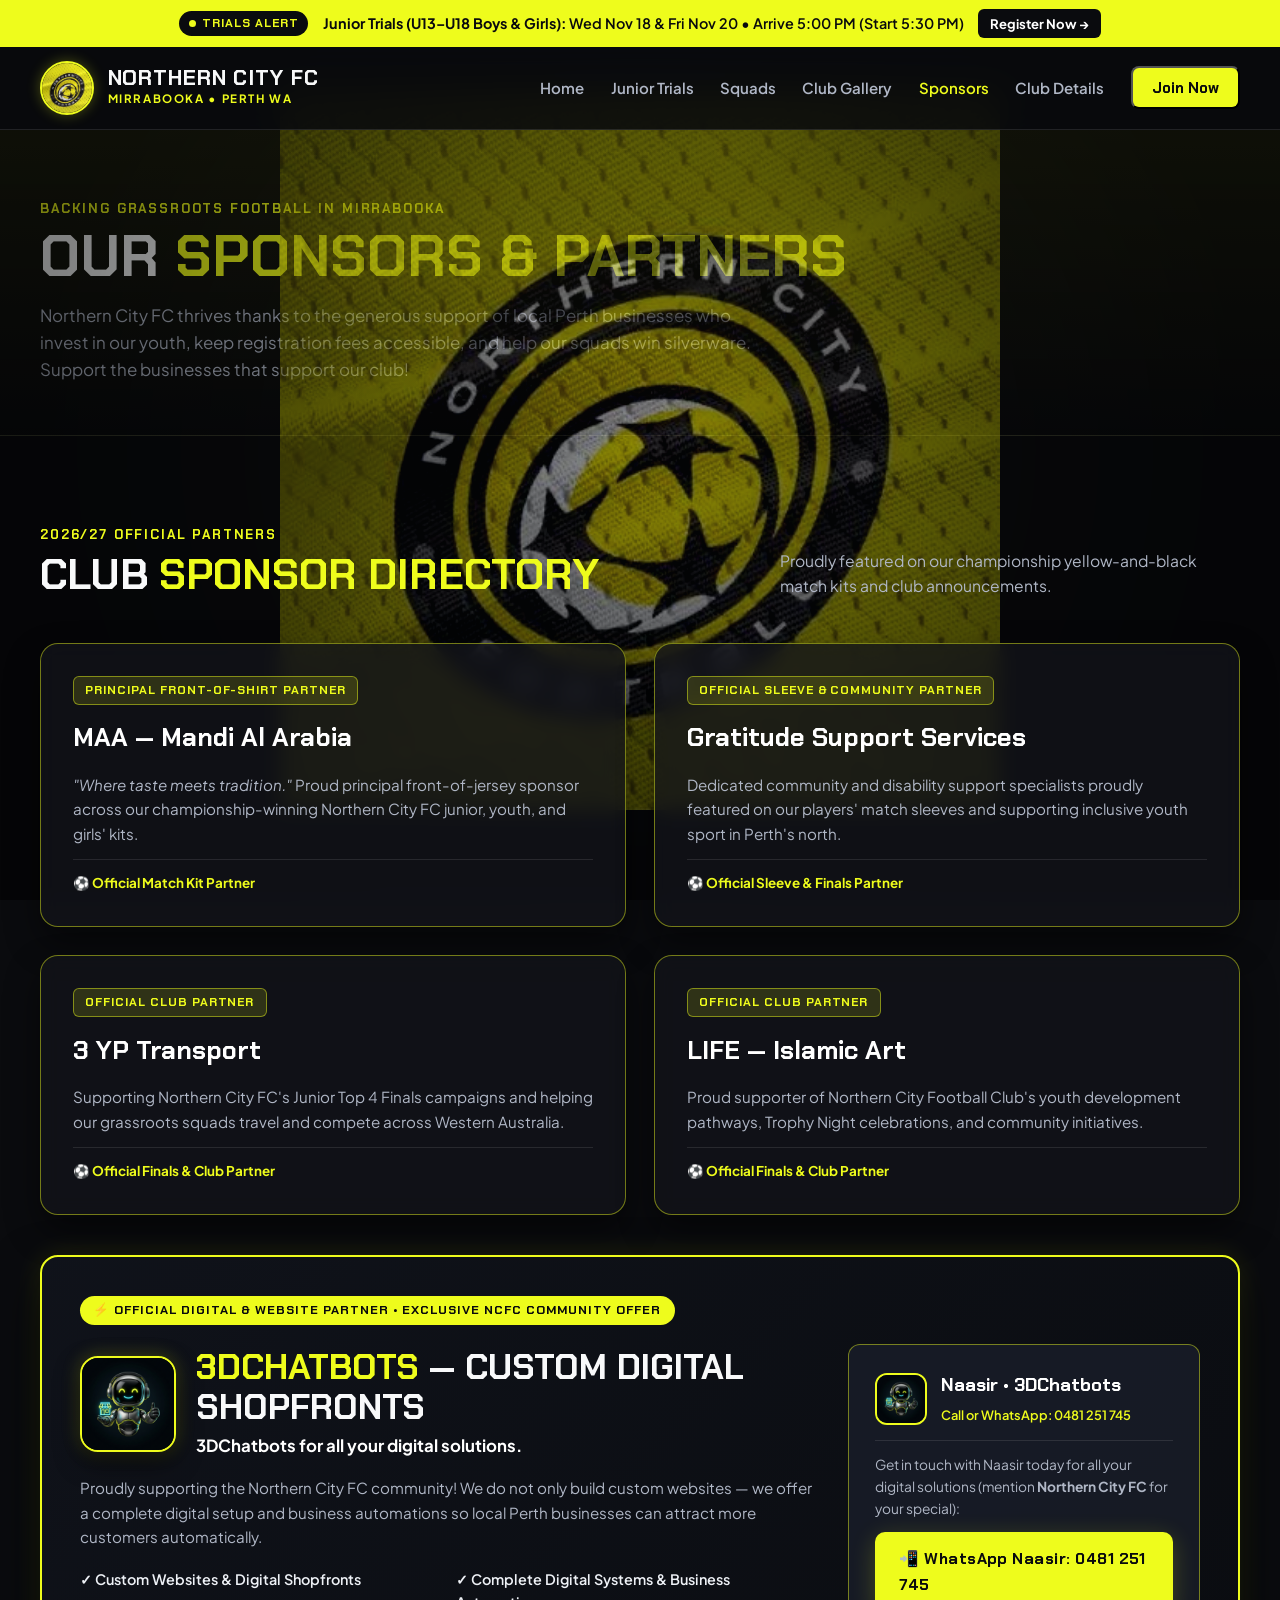
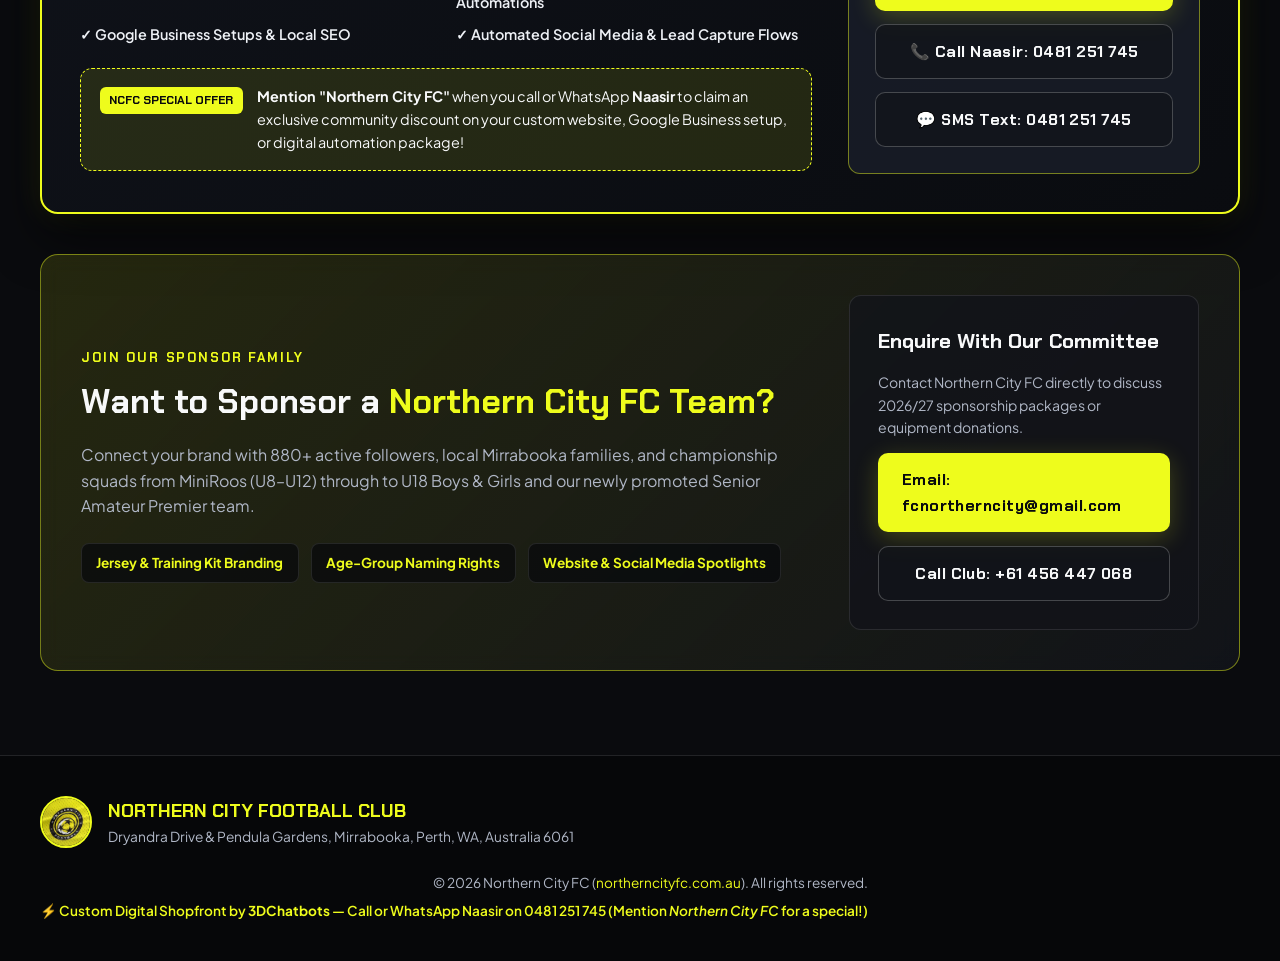
<file: sponsors.html>
<!DOCTYPE html>
<html lang="en">
<head>
  <meta charset="UTF-8" />
  <meta name="viewport" content="width=device-width, initial-scale=1.0" />
  <title>Sponsors &amp; Partners | Northern City Football Club</title>
  <meta name="description" content="Official club sponsors and community business partners of Northern City Football Club (NCFC) in Mirrabooka, Perth WA. Includes 3DChatbots special offer for NCFC members." />
  <link rel="icon" type="image/svg+xml" href="favicon.svg" />
  <link rel="icon" type="image/png" href="favicon.png" />
  <link rel="shortcut icon" href="favicon.ico" />
  <link rel="preconnect" href="https://fonts.googleapis.com">
  <link rel="preconnect" href="https://fonts.gstatic.com" crossorigin>
  <link href="https://fonts.googleapis.com/css2?family=Chakra+Petch:ital,wght@0,600;0,700;1,700&family=Plus+Jakarta+Sans:wght@400;500;600;700&display=swap" rel="stylesheet">
  <link rel="stylesheet" href="assets/css/styles.css" />
</head>
<body>

  <!-- Fixed Background Club Logo Watermark -->
  <div class="bg-logo-watermark" aria-hidden="true"></div>

  <!-- Top Announcement Bar -->
  <div class="announcement-bar">
    <div class="container announcement-inner">
      <span class="badge-live"><span class="pulse-dot"></span> TRIALS ALERT</span>
      <p><strong>Junior Trials (U13–U18 Boys &amp; Girls):</strong> Wed Nov 18 &amp; Fri Nov 20 &bull; Arrive 5:00 PM (Start 5:30 PM)</p>
      <a href="index.html#trials" class="announcement-cta">Register Now &rarr;</a>
    </div>
  </div>

  <!-- Navigation -->
  <header class="site-header" id="top">
    <div class="container nav-container">
      <a href="index.html" class="brand" aria-label="Northern City FC Home">
        <div class="crest-wrapper">
          <img src="assets/images/logo-patch.jpg" alt="Northern City FC Crest" class="nav-crest-img" />
        </div>
        <div class="brand-text">
          <span class="brand-title">NORTHERN CITY FC</span>
          <span class="brand-sub">MIRRABOOKA &bull; PERTH WA</span>
        </div>
      </a>

      <button class="mobile-menu-btn" id="mobileMenuBtn" aria-label="Toggle Menu" aria-expanded="false">
        <span></span>
        <span></span>
        <span></span>
      </button>

      <nav class="main-nav" id="mainNav">
        <a href="index.html" class="nav-link">Home</a>
        <a href="index.html#trials" class="nav-link">Junior Trials</a>
        <a href="index.html#teams" class="nav-link">Squads</a>
        <a href="gallery.html" class="nav-link">Club Gallery</a>
        <a href="sponsors.html" class="nav-link highlight-link">Sponsors</a>
        <a href="index.html#details" class="nav-link">Club Details</a>
        <button type="button" class="nav-btn open-join-modal">Join Now</button>
      </nav>
    </div>
  </header>

  <!-- Page Sub-Hero -->
  <section class="page-banner">
    <div class="container">
      <span class="section-kicker">BACKING GRASSROOTS FOOTBALL IN MIRRABOOKA</span>
      <h1 class="page-banner-title">OUR <span class="text-volt">SPONSORS &amp; PARTNERS</span></h1>
      <p class="page-banner-lead">
        Northern City FC thrives thanks to the generous support of local Perth businesses who invest in our youth, keep registration fees accessible, and help our squads win silverware. Support the businesses that support our club!
      </p>
    </div>
  </section>

  <!-- Official Club Sponsors Showcase -->
  <section class="section sponsors-page-section">
    <div class="container">
      <div class="section-header">
        <div>
          <span class="section-kicker">2026/27 OFFICIAL PARTNERS</span>
          <h2 class="section-title">CLUB <span class="text-volt">SPONSOR DIRECTORY</span></h2>
        </div>
        <p class="section-subtitle">Proudly featured on our championship yellow-and-black match kits and club announcements.</p>
      </div>

      <div class="sponsors-directory-grid">
        <div class="sponsor-feature-card">
          <div class="sponsor-tier-badge">PRINCIPAL FRONT-OF-SHIRT PARTNER</div>
          <h3>MAA &mdash; Mandi Al Arabia</h3>
          <p>
            <em>"Where taste meets tradition."</em> Proud principal front-of-jersey sponsor across our championship-winning Northern City FC junior, youth, and girls' kits.
          </p>
          <span class="sponsor-support-tag">&#9917; Official Match Kit Partner</span>
        </div>

        <div class="sponsor-feature-card">
          <div class="sponsor-tier-badge">OFFICIAL SLEEVE &amp; COMMUNITY PARTNER</div>
          <h3>Gratitude Support Services</h3>
          <p>
            Dedicated community and disability support specialists proudly featured on our players' match sleeves and supporting inclusive youth sport in Perth's north.
          </p>
          <span class="sponsor-support-tag">&#9917; Official Sleeve &amp; Finals Partner</span>
        </div>

        <div class="sponsor-feature-card">
          <div class="sponsor-tier-badge">OFFICIAL CLUB PARTNER</div>
          <h3>3 YP Transport</h3>
          <p>
            Supporting Northern City FC's Junior Top 4 Finals campaigns and helping our grassroots squads travel and compete across Western Australia.
          </p>
          <span class="sponsor-support-tag">&#9917; Official Finals &amp; Club Partner</span>
        </div>

        <div class="sponsor-feature-card">
          <div class="sponsor-tier-badge">OFFICIAL CLUB PARTNER</div>
          <h3>LIFE &mdash; Islamic Art</h3>
          <p>
            Proud supporter of Northern City Football Club's youth development pathways, Trophy Night celebrations, and community initiatives.
          </p>
          <span class="sponsor-support-tag">&#9917; Official Finals &amp; Club Partner</span>
        </div>
      </div>

      <!-- 3DChatbots Ad Placement on Sponsors Page -->
      <div class="digital-partner-spotlight" id="digital-partner">
        <div class="partner-badge-top">&#9889; OFFICIAL DIGITAL &amp; WEBSITE PARTNER &bull; EXCLUSIVE NCFC COMMUNITY OFFER</div>
        <div class="partner-spotlight-grid">
          <div class="partner-info">
            <div class="partner-brand-hero-row">
              <img src="assets/images/3dchatbots-logo.jpg" alt="3DChatbots 3D Character Mascot Logo" class="partner-mascot-logo" />
              <div>
                <h2 class="partner-brand-title">
                  <span class="text-volt">3DCHATBOTS</span> &mdash; CUSTOM DIGITAL SHOPFRONTS
                </h2>
                <p class="partner-tagline"><strong>3DChatbots for all your digital solutions.</strong></p>
              </div>
            </div>
            <p class="partner-desc">
              Proudly supporting the Northern City FC community! We do not only build custom websites &mdash; we offer a complete digital setup and business automations so local Perth businesses can attract more customers automatically.
            </p>
            <ul class="partner-services-list">
              <li>&#10003; Custom Websites &amp; Digital Shopfronts</li>
              <li>&#10003; Complete Digital Systems &amp; Business Automations</li>
              <li>&#10003; Google Business Setups &amp; Local SEO</li>
              <li>&#10003; Automated Social Media &amp; Lead Capture Flows</li>
            </ul>
            <div class="ncfc-special-banner">
              <span class="special-pill">NCFC SPECIAL OFFER</span>
              <p><strong>Mention "Northern City FC"</strong> when you call or WhatsApp <strong>Naasir</strong> to claim an exclusive community discount on your custom website, Google Business setup, or digital automation package!</p>
            </div>
          </div>

          <div class="partner-cta-box">
            <div class="partner-contact-header">
              <img src="assets/images/3dchatbots-logo.jpg" alt="3DChatbots Logo" class="partner-avatar-img" />
              <div>
                <strong>Naasir &bull; 3DChatbots</strong>
                <span>Call or WhatsApp: 0481 251 745</span>
              </div>
            </div>
            <p class="partner-cta-sub">Get in touch with Naasir today for all your digital solutions (mention <strong>Northern City FC</strong> for your special):</p>
            <a href="https://wa.me/61481251745?text=Hi%20Naasir%20at%203DChatbots!%20I%20saw%20your%20ad%20on%20the%20Northern%20City%20FC%20Sponsors%20page%20and%20would%20like%20to%20claim%20the%20NCFC%20special%20for%20my%20business." target="_blank" rel="noopener" class="btn btn-volt btn-full">
              &#128242; WhatsApp Naasir: 0481 251 745
            </a>
            <a href="tel:+61481251745" class="btn btn-outline btn-full">
              &#128222; Call Naasir: 0481 251 745
            </a>
            <a href="sms:+61481251745?body=Hi%20Naasir%20at%203DChatbots!%20I'm%20reaching%20out%20from%20Northern%20City%20FC%20about%20a%20custom%20digital%20shopfront%20/%20Google%20Business%20setup." class="btn btn-outline btn-full">
              &#128172; SMS Text: 0481 251 745
            </a>
          </div>
        </div>
      </div>

      <!-- Become a Club Sponsor CTA -->
      <div class="sponsor-cta-box" style="margin-top: 2.5rem;">
        <div class="sponsor-copy">
          <span class="section-kicker">JOIN OUR SPONSOR FAMILY</span>
          <h2>Want to Sponsor a <span class="text-volt">Northern City FC Team?</span></h2>
          <p>
            Connect your brand with 880+ active followers, local Mirrabooka families, and championship squads from MiniRoos (U8–U12) through to U18 Boys &amp; Girls and our newly promoted Senior Amateur Premier team.
          </p>
          <div class="sponsor-tiers">
            <div class="tier-pill"><strong>Jersey &amp; Training Kit Branding</strong></div>
            <div class="tier-pill"><strong>Age-Group Naming Rights</strong></div>
            <div class="tier-pill"><strong>Website &amp; Social Media Spotlights</strong></div>
          </div>
        </div>
        <div class="sponsor-action-card">
          <h3>Enquire With Our Committee</h3>
          <p>Contact Northern City FC directly to discuss 2026/27 sponsorship packages or equipment donations.</p>
          <a href="mailto:fcnortherncity@gmail.com?subject=Sponsorship%20Enquiry%20-%20Northern%20City%20FC" class="btn btn-volt btn-full">
            Email: fcnortherncity@gmail.com
          </a>
          <a href="tel:+61456447068" class="btn btn-outline btn-full">
            Call Club: +61 456 447 068
          </a>
        </div>
      </div>
    </div>
  </section>

  <!-- Footer (Clean & Unobstructed) -->
  <footer class="site-footer">
    <div class="container footer-inner">
      <div class="footer-brand">
        <div class="footer-logo-row">
          <img src="assets/images/logo-patch.jpg" alt="Northern City FC Logo" class="footer-logo-img" />
          <div>
            <strong>NORTHERN CITY FOOTBALL CLUB</strong>
            <p>Dryandra Drive &amp; Pendula Gardens, Mirrabooka, Perth, WA, Australia 6061</p>
          </div>
        </div>
      </div>
      <div class="footer-credit">
        <p>&copy; 2026 Northern City FC (<a href="https://northerncityfc.com.au">northerncityfc.com.au</a>). All rights reserved.</p>
        <p class="community-supporter-badge">
          <span>&#9889; Custom Digital Shopfront by <strong>3DChatbots</strong> &mdash; Call or WhatsApp Naasir on <a href="https://wa.me/61481251745?text=Hi%20Naasir%20at%203DChatbots!%20I%20saw%20the%20Northern%20City%20FC%20website%20and%20want%20to%20ask%20about%20the%20NCFC%20special." target="_blank" rel="noopener">0481 251 745</a> (Mention <em>Northern City FC</em> for a special!)</span>
        </p>
      </div>
    </div>
  </footer>

  <!-- "Join Now" Instant Contact & Registration Modal -->
  <div class="join-modal" id="joinModal" role="dialog" aria-modal="true" aria-labelledby="joinModalTitle" aria-hidden="true">
    <div class="join-modal-card">
      <button type="button" class="join-modal-close" id="joinModalClose" aria-label="Close Join Now window">&times;</button>

      <div class="join-modal-header">
        <img src="assets/images/logo-patch.jpg" alt="Northern City FC Crest" class="join-modal-crest" />
        <div>
          <span class="section-kicker">JOIN NORTHERN CITY FC</span>
          <h2 id="joinModalTitle">JOIN NOW &mdash; <span class="text-volt">DIRECT CLUB CONTACT</span></h2>
          <p>Enter player details once and choose to <strong>Email</strong>, <strong>SMS Text</strong>, <strong>WhatsApp</strong>, or <strong>Call</strong> our club number directly.</p>
        </div>
      </div>

      <div class="direct-contact-strip">
        <a href="tel:+61456447068" class="direct-strip-btn strip-call">
          <span>&#128222;</span>
          <div>
            <small>Call Club Directly</small>
            <strong>+61 456 447 068</strong>
          </div>
        </a>
        <a href="sms:+61456447068?body=Hi%20Northern%20City%20FC%2C%20I%20would%20like%20to%20join%20the%20club!" class="direct-strip-btn strip-sms">
          <span>&#128172;</span>
          <div>
            <small>Send SMS Text</small>
            <strong>+61 456 447 068</strong>
          </div>
        </a>
        <a href="https://wa.me/61456447068?text=Hi%20Northern%20City%20FC%2C%20I%20would%20like%20to%20join%20the%20club!" target="_blank" rel="noopener" class="direct-strip-btn strip-wa">
          <span>&#128242;</span>
          <div>
            <small>WhatsApp Message</small>
            <strong>+61 456 447 068</strong>
          </div>
        </a>
        <a href="mailto:fcnortherncity@gmail.com?subject=Join%20Northern%20City%20FC%20Enquiry" class="direct-strip-btn strip-email">
          <span>&#9993;</span>
          <div>
            <small>Official Club Email</small>
            <strong>fcnortherncity@gmail.com</strong>
          </div>
        </a>
      </div>

      <form class="join-modal-form" id="joinModalForm">
        <div class="form-row">
          <div class="form-group">
            <label for="modalPlayerName">Player / Parent Full Name *</label>
            <input type="text" id="modalPlayerName" required placeholder="e.g. Abdi Muhammad" />
          </div>
          <div class="form-group">
            <label for="modalAgeGroup">Squad / Age Group *</label>
            <select id="modalAgeGroup" required>
              <option value="MiniRoos (U8 - U12)">MiniRoos (Ages 7–12 / U8–U12)</option>
              <option value="Under 13 (Fragrant Gardens)">Under 13 (Fragrant Gardens)</option>
              <option value="Under 13 Girls (Fragrant Gardens)">Under 13 Girls (Fragrant Gardens)</option>
              <option value="Under 14 (Fragrant Gardens)">Under 14 (Fragrant Gardens)</option>
              <option value="Under 15 (Fragrant Gardens)">Under 15 (Fragrant Gardens)</option>
              <option value="Under 16 (Dryandra Reserve)">Under 16 (Dryandra Reserve)</option>
              <option value="Under 18 (Dryandra Reserve)">Under 18 (Dryandra Reserve)</option>
              <option value="Under 18 Girls (Dryandra Reserve)">Under 18 Girls (Dryandra Reserve)</option>
              <option value="Senior Amateur Premier">Senior Amateur Premier</option>
            </select>
          </div>
        </div>
        <div class="form-row">
          <div class="form-group">
            <label for="modalPhone">Your Contact Number *</label>
            <input type="tel" id="modalPhone" required placeholder="e.g. 0412 345 678" />
          </div>
          <div class="form-group">
            <label for="modalNotes">Position or Question (Optional)</label>
            <input type="text" id="modalNotes" placeholder="e.g. Midfielder / Attending Trials" />
          </div>
        </div>

        <div class="modal-action-buttons">
          <button type="button" id="modalSendEmail" class="btn btn-volt">
            &#9993; Send via Email (fcnortherncity@gmail.com)
          </button>
          <button type="button" id="modalSendSms" class="btn btn-outline">
            &#128172; Text to +61 456 447 068
          </button>
          <button type="button" id="modalSendWa" class="btn btn-outline">
            &#128242; WhatsApp +61 456 447 068
          </button>
        </div>
        <div id="modalFeedback" class="form-feedback" aria-live="polite"></div>
      </form>
    </div>
  </div>

  <script src="assets/js/main.js"></script>
</body>
</html>
</file>
<file: assets/css/styles.css>
:root {
  --volt: #eefc1c;
  --volt-hover: #fff44f;
  --volt-dim: rgba(238, 252, 28, 0.14);
  --bg-dark: #0a0b0e;
  --bg-card: rgba(18, 20, 26, 0.78);
  --bg-card-elevated: rgba(24, 27, 35, 0.85);
  --border-subtle: rgba(255, 255, 255, 0.1);
  --border-volt: rgba(238, 252, 28, 0.45);
  --text-main: #f8f9fa;
  --text-muted: #b0b7c6;
  --pink-accent: #ff3e9d;
  --font-display: 'Chakra Petch', sans-serif;
  --font-sans: 'Plus Jakarta Sans', -apple-system, BlinkMacSystemFont, sans-serif;
  --radius-md: 12px;
  --radius-lg: 18px;
}

* {
  box-sizing: border-box;
  margin: 0;
  padding: 0;
}

html {
  scroll-behavior: smooth;
}

body {
  background-color: var(--bg-dark);
  color: var(--text-main);
  font-family: var(--font-sans);
  line-height: 1.6;
  overflow-x: hidden;
  position: relative;
}

/* Fixed Background Club Logo Watermark */
.bg-logo-watermark {
  position: fixed;
  inset: 0;
  z-index: 0;
  pointer-events: none;
  background-image:
    radial-gradient(circle at 50% 50%, rgba(10, 11, 14, 0.25) 0%, rgba(10, 11, 14, 0.78) 78%),
    url('../images/logo-patch.jpg');
  background-position: center center;
  background-repeat: no-repeat;
  background-size: cover, min(720px, 88vw) auto;
  opacity: 0.62;
  filter: saturate(1.25) contrast(1.15) brightness(1.08);
}

.announcement-bar,
.site-header,
.hero,
.section,
.site-footer {
  position: relative;
  z-index: 1;
}

img {
  max-width: 100%;
  display: block;
}

a {
  color: inherit;
  text-decoration: none;
}

.container {
  width: 100%;
  max-width: 1240px;
  margin: 0 auto;
  padding: 0 1.25rem;
}

.text-volt {
  color: var(--volt);
}

/* Announcement Bar */
.announcement-bar {
  background: var(--volt);
  color: #090a0d;
  font-size: 0.9rem;
  font-weight: 600;
  padding: 0.55rem 0;
}

.announcement-inner {
  display: flex;
  align-items: center;
  justify-content: center;
  gap: 0.9rem;
  flex-wrap: wrap;
  text-align: center;
}

.badge-live {
  background: #0a0b0e;
  color: var(--volt);
  font-family: var(--font-display);
  font-size: 0.75rem;
  font-weight: 700;
  letter-spacing: 0.08em;
  padding: 0.2rem 0.6rem;
  border-radius: 99px;
  display: inline-flex;
  align-items: center;
  gap: 0.4rem;
}

.pulse-dot {
  width: 7px;
  height: 7px;
  background: var(--volt);
  border-radius: 50%;
  display: inline-block;
  animation: pulse 1.6s infinite;
}

@keyframes pulse {
  0%, 100% { transform: scale(1); opacity: 1; }
  50% { transform: scale(1.4); opacity: 0.45; }
}

.announcement-cta {
  background: #0a0b0e;
  color: #ffffff;
  padding: 0.25rem 0.75rem;
  border-radius: 6px;
  font-size: 0.82rem;
  font-weight: 700;
  transition: transform 0.2s ease;
}

.announcement-cta:hover {
  transform: translateX(3px);
}

/* Header & Navigation */
.site-header {
  position: sticky;
  top: 0;
  z-index: 100;
  background: rgba(10, 11, 14, 0.88);
  backdrop-filter: blur(16px);
  border-bottom: 1px solid var(--border-subtle);
}

.nav-container {
  display: flex;
  align-items: center;
  justify-content: space-between;
  height: 82px;
}

.brand {
  display: flex;
  align-items: center;
  gap: 0.85rem;
}

.crest-wrapper {
  width: 54px;
  height: 54px;
  flex-shrink: 0;
  border-radius: 50%;
  overflow: hidden;
  border: 2px solid var(--volt);
  box-shadow: 0 0 14px rgba(238, 252, 28, 0.28);
}

.nav-crest-img {
  width: 100%;
  height: 100%;
  object-fit: cover;
}

.brand-text {
  display: flex;
  flex-direction: column;
}

.brand-title {
  font-family: var(--font-display);
  font-size: 1.35rem;
  font-weight: 700;
  letter-spacing: 0.04em;
  line-height: 1.1;
}

.brand-sub {
  font-size: 0.72rem;
  color: var(--volt);
  font-weight: 700;
  letter-spacing: 0.14em;
}

.main-nav {
  display: flex;
  align-items: center;
  gap: 1.65rem;
}

.nav-link {
  font-size: 0.94rem;
  font-weight: 600;
  color: var(--text-muted);
  transition: color 0.2s ease;
}

.nav-link:hover,
.nav-link.highlight-link {
  color: var(--volt);
}

.nav-btn {
  background: var(--volt);
  color: #0a0b0e;
  font-family: var(--font-display);
  font-weight: 700;
  font-size: 0.95rem;
  padding: 0.6rem 1.2rem;
  border-radius: 8px;
  transition: all 0.2s ease;
}

.nav-btn:hover {
  background: var(--volt-hover);
  transform: translateY(-2px);
}

.mobile-menu-btn {
  display: none;
  background: none;
  border: 1px solid var(--border-subtle);
  border-radius: 8px;
  padding: 0.5rem;
  cursor: pointer;
  flex-direction: column;
  gap: 5px;
}

.mobile-menu-btn span {
  width: 22px;
  height: 2px;
  background: var(--text-main);
  display: block;
}

/* Hero Section with Large Logo Backdrop */
.hero {
  position: relative;
  padding: 4.5rem 0 5.5rem;
  overflow: hidden;
  border-bottom: 1px solid var(--border-subtle);
}

.hero-logo-backdrop {
  position: absolute;
  inset: 0;
  background:
    linear-gradient(90deg, rgba(10, 11, 14, 0.78) 0%, rgba(10, 11, 14, 0.35) 50%, rgba(10, 11, 14, 0.72) 100%),
    url('../images/logo-patch.jpg') center center / cover no-repeat;
  opacity: 0.64;
  filter: saturate(1.2) contrast(1.12);
  pointer-events: none;
}

.hero-grid {
  position: relative;
  display: grid;
  grid-template-columns: 1.08fr 0.92fr;
  gap: 3.5rem;
  align-items: center;
}

.hero-eyebrow {
  display: inline-flex;
  align-items: center;
  gap: 0.55rem;
  background: var(--volt-dim);
  border: 1px solid var(--border-volt);
  color: var(--volt);
  font-family: var(--font-display);
  font-weight: 700;
  font-size: 0.84rem;
  letter-spacing: 0.06em;
  padding: 0.4rem 0.9rem;
  border-radius: 99px;
  margin-bottom: 1.35rem;
}

.hero-title {
  font-family: var(--font-display);
  font-size: clamp(2.5rem, 5vw, 4.3rem);
  font-weight: 700;
  line-height: 1.04;
  letter-spacing: -0.01em;
  margin-bottom: 1.25rem;
}

.hero-lead {
  font-size: 1.12rem;
  color: var(--text-muted);
  max-width: 560px;
  margin-bottom: 2rem;
}

.hero-lead strong {
  color: #ffffff;
}

.hero-actions {
  display: flex;
  flex-wrap: wrap;
  gap: 0.85rem;
  margin-bottom: 2.75rem;
}

.btn {
  display: inline-flex;
  align-items: center;
  justify-content: center;
  gap: 0.55rem;
  font-family: var(--font-display);
  font-size: 0.98rem;
  font-weight: 700;
  letter-spacing: 0.03em;
  padding: 0.88rem 1.5rem;
  border-radius: 10px;
  cursor: pointer;
  transition: all 0.2s ease;
  border: none;
}

.btn-volt {
  background: var(--volt);
  color: #090a0d;
  box-shadow: 0 6px 24px rgba(238, 252, 28, 0.22);
}

.btn-volt:hover {
  background: var(--volt-hover);
  transform: translateY(-2px);
  box-shadow: 0 10px 30px rgba(238, 252, 28, 0.34);
}

.btn-outline {
  background: rgba(18, 20, 26, 0.75);
  color: var(--text-main);
  border: 1px solid rgba(255, 255, 255, 0.22);
}

.btn-outline:hover {
  border-color: var(--volt);
  color: var(--volt);
}

.btn-full {
  width: 100%;
}

.hero-stats {
  display: flex;
  align-items: center;
  gap: 1.5rem;
  padding-top: 1.75rem;
  border-top: 1px solid var(--border-subtle);
}

.stat-item {
  display: flex;
  flex-direction: column;
}

.stat-num {
  font-family: var(--font-display);
  font-size: 1.55rem;
  font-weight: 700;
  color: var(--volt);
  line-height: 1.1;
}

.stat-label {
  font-size: 0.82rem;
  color: var(--text-muted);
}

.stat-divider {
  width: 1px;
  height: 36px;
  background: var(--border-subtle);
}

/* Hero Visual Card Stack */
.hero-card-stack {
  position: relative;
}

.hero-photo-main {
  border-radius: var(--radius-lg);
  overflow: hidden;
  border: 2px solid var(--border-volt);
  box-shadow: 0 24px 55px rgba(0, 0, 0, 0.7);
  background: var(--bg-card);
}

.hero-photo-main img {
  width: 100%;
  height: 410px;
  object-fit: cover;
}

.photo-caption {
  padding: 1rem 1.25rem;
  background: linear-gradient(90deg, #13161d, #1b1f29);
  display: flex;
  align-items: center;
  justify-content: space-between;
  gap: 1rem;
  flex-wrap: wrap;
}

.caption-tag {
  background: var(--volt);
  color: #0a0b0e;
  font-family: var(--font-display);
  font-size: 0.76rem;
  font-weight: 700;
  padding: 0.2rem 0.6rem;
  border-radius: 6px;
}

.photo-caption p {
  font-size: 0.9rem;
  font-weight: 600;
}

.floating-crest-card {
  position: absolute;
  bottom: -22px;
  left: -22px;
  background: var(--bg-card-elevated);
  border: 1px solid var(--border-volt);
  border-radius: var(--radius-md);
  padding: 0.75rem 1rem;
  display: flex;
  align-items: center;
  gap: 0.85rem;
  box-shadow: 0 16px 32px rgba(0, 0, 0, 0.65);
}

.floating-crest-card img {
  width: 54px;
  height: 54px;
  border-radius: 50%;
  object-fit: cover;
  border: 2px solid var(--volt);
}

.floating-crest-card strong {
  display: block;
  font-size: 0.88rem;
  color: var(--volt);
}

.floating-crest-card span {
  font-size: 0.78rem;
  color: var(--text-muted);
}

/* Generic Sections */
.section {
  padding: 5.25rem 0;
  border-bottom: 1px solid var(--border-subtle);
}

.section-header {
  display: flex;
  align-items: flex-end;
  justify-content: space-between;
  gap: 2rem;
  margin-bottom: 2.75rem;
  flex-wrap: wrap;
}

.section-kicker {
  display: inline-block;
  font-family: var(--font-display);
  font-size: 0.82rem;
  font-weight: 700;
  letter-spacing: 0.14em;
  color: var(--volt);
  margin-bottom: 0.45rem;
  text-transform: uppercase;
}

.section-title {
  font-family: var(--font-display);
  font-size: clamp(1.9rem, 3.3vw, 2.75rem);
  font-weight: 700;
  line-height: 1.1;
}

.section-subtitle {
  max-width: 460px;
  color: var(--text-muted);
  font-size: 0.98rem;
}

/* Trials Section */
.trials-grid {
  display: grid;
  grid-template-columns: 0.88fr 1.12fr;
  gap: 2.5rem;
  align-items: start;
}

.trials-flyer-card {
  background: var(--bg-card);
  border: 2px solid var(--border-volt);
  border-radius: var(--radius-lg);
  overflow: hidden;
  box-shadow: 0 20px 45px rgba(0, 0, 0, 0.55);
}

.flyer-image-wrap img {
  width: 100%;
  height: auto;
  cursor: zoom-in;
}

.flyer-footer {
  padding: 0.9rem 1.25rem;
  display: flex;
  justify-content: space-between;
  align-items: center;
  background: var(--bg-card-elevated);
  font-size: 0.86rem;
  color: var(--text-muted);
}

.link-volt {
  color: var(--volt);
  font-weight: 700;
}

.trials-details-panel {
  display: flex;
  flex-direction: column;
  gap: 1.5rem;
}

.trial-info-cards {
  display: grid;
  grid-template-columns: 1fr 1fr;
  gap: 1.25rem;
}

.info-card {
  background: var(--bg-card);
  border: 1px solid var(--border-subtle);
  border-left: 4px solid var(--volt);
  border-radius: var(--radius-md);
  padding: 1.25rem;
  display: flex;
  gap: 1rem;
  backdrop-filter: blur(8px);
}

.info-card-icon {
  font-size: 1.65rem;
}

.info-card h3 {
  font-family: var(--font-display);
  font-size: 1.1rem;
  margin-bottom: 0.3rem;
}

.highlight-text {
  color: var(--volt);
  font-weight: 700;
  font-size: 0.98rem;
}

.info-note {
  display: block;
  margin-top: 0.4rem;
  font-size: 0.8rem;
  color: var(--text-muted);
}

.location-split-box {
  background: var(--bg-card);
  border: 1px solid var(--border-subtle);
  border-radius: var(--radius-md);
  padding: 1.5rem;
  backdrop-filter: blur(8px);
}

.location-split-box > h3 {
  font-family: var(--font-display);
  font-size: 1.2rem;
  margin-bottom: 1.1rem;
}

.split-columns {
  display: grid;
  grid-template-columns: 1fr 1fr;
  gap: 1.25rem;
}

.split-col {
  background: var(--bg-card-elevated);
  border: 1px solid var(--border-subtle);
  border-radius: 10px;
  padding: 1.15rem;
}

.loc-badge {
  display: inline-block;
  font-family: var(--font-display);
  font-size: 0.75rem;
  font-weight: 700;
  background: rgba(255, 255, 255, 0.1);
  color: #ffffff;
  padding: 0.2rem 0.55rem;
  border-radius: 5px;
  margin-bottom: 0.5rem;
}

.loc-badge.volt {
  background: var(--volt);
  color: #0a0b0e;
}

.split-col h4 {
  font-family: var(--font-display);
  font-size: 1.25rem;
  color: var(--volt);
}

.loc-address {
  font-size: 0.82rem;
  color: var(--text-muted);
  margin-bottom: 0.85rem;
}

.age-pill-list {
  list-style: none;
  display: flex;
  flex-wrap: wrap;
  gap: 0.5rem;
}

.age-pill-list li {
  background: rgba(255, 255, 255, 0.07);
  border: 1px solid rgba(255, 255, 255, 0.12);
  padding: 0.3rem 0.65rem;
  border-radius: 6px;
  font-size: 0.82rem;
  font-weight: 600;
}

.age-pill-list li.girls-pill {
  background: rgba(255, 62, 157, 0.15);
  border-color: rgba(255, 62, 157, 0.45);
  color: #ff8bc2;
}

/* Trial Form */
.trial-reg-form {
  background: var(--bg-card);
  border: 1px solid var(--border-volt);
  border-radius: var(--radius-md);
  padding: 1.5rem;
  backdrop-filter: blur(8px);
}

.form-head {
  margin-bottom: 1.15rem;
}

.form-head h3 {
  font-family: var(--font-display);
  font-size: 1.25rem;
  color: var(--volt);
}

.form-head p {
  font-size: 0.88rem;
  color: var(--text-muted);
}

.form-row {
  display: grid;
  grid-template-columns: 1fr 1fr;
  gap: 1rem;
  margin-bottom: 1rem;
}

.form-group {
  display: flex;
  flex-direction: column;
  gap: 0.35rem;
}

.form-group label {
  font-size: 0.82rem;
  font-weight: 600;
  color: var(--text-muted);
}

.form-group input,
.form-group select {
  background: #0b0d12;
  border: 1px solid rgba(255, 255, 255, 0.16);
  color: var(--text-main);
  padding: 0.72rem 0.9rem;
  border-radius: 8px;
  font-family: var(--font-sans);
  font-size: 0.92rem;
}

.form-group input:focus,
.form-group select:focus {
  outline: none;
  border-color: var(--volt);
}

.form-feedback {
  margin-top: 0.85rem;
  font-size: 0.88rem;
  font-weight: 600;
  color: var(--volt);
}

.join-submit-actions {
  display: flex;
  flex-direction: column;
  gap: 0.75rem;
}

.join-phone-row {
  display: grid;
  grid-template-columns: repeat(3, 1fr);
  gap: 0.65rem;
}

.join-phone-row .btn {
  padding: 0.72rem 0.65rem;
  font-size: 0.86rem;
}

/* Page Sub-Hero Banner (Gallery & Sponsors Pages) */
.page-banner {
  padding: 4rem 0 3.25rem;
  border-bottom: 1px solid var(--border-subtle);
  background: linear-gradient(180deg, rgba(238, 252, 28, 0.08) 0%, rgba(10, 11, 14, 0.4) 100%);
}

.page-banner-title {
  font-family: var(--font-display);
  font-size: clamp(2.2rem, 4.5vw, 3.6rem);
  font-weight: 700;
  line-height: 1.08;
  margin-bottom: 0.85rem;
}

.page-banner-lead {
  color: var(--text-muted);
  font-size: 1.06rem;
  max-width: 720px;
}

/* Landing Page Preview Feature Cards (Gallery & Sponsors Links) */
.preview-cards-grid {
  display: grid;
  grid-template-columns: 1fr 1fr;
  gap: 2rem;
}

.preview-feature-card {
  position: relative;
  border-radius: var(--radius-lg);
  overflow: hidden;
  border: 2px solid var(--border-volt);
  min-height: 330px;
  display: flex;
  align-items: flex-end;
  box-shadow: 0 20px 45px rgba(0, 0, 0, 0.65);
}

.preview-bg-img {
  position: absolute;
  inset: 0;
  width: 100%;
  height: 100%;
  object-fit: cover;
  transition: transform 0.45s ease;
}

.preview-feature-card:hover .preview-bg-img {
  transform: scale(1.05);
}

.preview-overlay {
  position: relative;
  z-index: 1;
  width: 100%;
  padding: 2rem;
  background: linear-gradient(0deg, rgba(8, 9, 12, 0.96) 0%, rgba(8, 9, 12, 0.78) 65%, rgba(8, 9, 12, 0.25) 100%);
}

.preview-overlay h3 {
  font-family: var(--font-display);
  font-size: 1.65rem;
  margin-bottom: 0.45rem;
}

.preview-overlay p {
  font-size: 0.94rem;
  color: var(--text-muted);
  margin-bottom: 1.2rem;
}

/* Sponsors Directory Cards (sponsors.html) */
.sponsors-directory-grid {
  display: grid;
  grid-template-columns: repeat(2, 1fr);
  gap: 1.75rem;
  margin-bottom: 2.5rem;
}

.sponsor-feature-card {
  background: var(--bg-card);
  border: 1px solid var(--border-volt);
  border-radius: var(--radius-lg);
  padding: 2rem;
  display: flex;
  flex-direction: column;
  justify-content: space-between;
  gap: 0.85rem;
  backdrop-filter: blur(10px);
  box-shadow: 0 16px 35px rgba(0, 0, 0, 0.45);
}

.sponsor-tier-badge {
  display: inline-block;
  align-self: flex-start;
  background: var(--volt-dim);
  border: 1px solid var(--border-volt);
  color: var(--volt);
  font-family: var(--font-display);
  font-size: 0.75rem;
  font-weight: 700;
  letter-spacing: 0.08em;
  padding: 0.25rem 0.7rem;
  border-radius: 6px;
}

.sponsor-feature-card h3 {
  font-family: var(--font-display);
  font-size: 1.6rem;
  color: #ffffff;
}

.sponsor-feature-card p {
  color: var(--text-muted);
  font-size: 0.95rem;
}

.sponsor-support-tag {
  font-size: 0.84rem;
  font-weight: 700;
  color: var(--volt);
  padding-top: 0.75rem;
  border-top: 1px solid var(--border-subtle);
}

/* Join Now Instant Contact Modal */
.join-modal {
  position: fixed;
  inset: 0;
  z-index: 1000;
  background: rgba(5, 6, 9, 0.88);
  backdrop-filter: blur(12px);
  display: none;
  align-items: center;
  justify-content: center;
  padding: 1.25rem;
  overflow-y: auto;
}

.join-modal.open {
  display: flex;
}

.join-modal-card {
  position: relative;
  width: 100%;
  max-width: 720px;
  background: #12151d;
  border: 2px solid var(--border-volt);
  border-radius: var(--radius-lg);
  padding: 2rem;
  box-shadow: 0 28px 65px rgba(0, 0, 0, 0.85);
}

.join-modal-close {
  position: absolute;
  top: 1.15rem;
  right: 1.25rem;
  width: 38px;
  height: 38px;
  border-radius: 50%;
  border: 1px solid var(--border-subtle);
  background: rgba(255, 255, 255, 0.08);
  color: var(--text-main);
  font-size: 1.5rem;
  line-height: 1;
  cursor: pointer;
}

.join-modal-close:hover {
  background: var(--volt);
  color: #090a0d;
}

.join-modal-header {
  display: flex;
  align-items: center;
  gap: 1.15rem;
  margin-bottom: 1.35rem;
}

.join-modal-crest {
  width: 68px;
  height: 68px;
  border-radius: 50%;
  object-fit: cover;
  border: 2px solid var(--volt);
  flex-shrink: 0;
}

.join-modal-header h2 {
  font-family: var(--font-display);
  font-size: 1.65rem;
  line-height: 1.15;
}

.join-modal-header p {
  font-size: 0.9rem;
  color: var(--text-muted);
  margin-top: 0.25rem;
}

.direct-contact-strip {
  display: grid;
  grid-template-columns: repeat(2, 1fr);
  gap: 0.75rem;
  margin-bottom: 1.5rem;
}

.direct-strip-btn {
  display: flex;
  align-items: center;
  gap: 0.75rem;
  background: rgba(255, 255, 255, 0.04);
  border: 1px solid var(--border-subtle);
  border-radius: 10px;
  padding: 0.75rem 1rem;
  transition: all 0.2s ease;
}

.direct-strip-btn:hover {
  border-color: var(--volt);
  background: var(--volt-dim);
}

.direct-strip-btn span {
  font-size: 1.4rem;
}

.direct-strip-btn small {
  display: block;
  font-size: 0.75rem;
  color: var(--text-muted);
}

.direct-strip-btn strong {
  font-family: var(--font-display);
  font-size: 0.98rem;
  color: var(--volt);
}

.modal-action-buttons {
  display: grid;
  grid-template-columns: 1.3fr 1fr 1fr;
  gap: 0.75rem;
  margin-top: 0.5rem;
}

/* Dedicated Club Gallery Section */
.filter-tabs {
  display: flex;
  gap: 0.5rem;
  flex-wrap: wrap;
}

.gallery-filter-btn {
  background: var(--bg-card);
  border: 1px solid var(--border-subtle);
  color: var(--text-muted);
  font-family: var(--font-display);
  font-weight: 700;
  font-size: 0.88rem;
  padding: 0.55rem 1.1rem;
  border-radius: 8px;
  cursor: pointer;
  transition: all 0.2s ease;
}

.gallery-filter-btn.active,
.gallery-filter-btn:hover {
  background: var(--volt);
  color: #090a0d;
  border-color: var(--volt);
}

.club-gallery-grid {
  display: grid;
  grid-template-columns: repeat(3, 1fr);
  gap: 1.65rem;
}

.club-photo-card {
  background: var(--bg-card);
  border: 1px solid var(--border-subtle);
  border-radius: var(--radius-lg);
  overflow: hidden;
  display: flex;
  flex-direction: column;
  transition: transform 0.25s ease, border-color 0.25s ease, box-shadow 0.25s ease;
  backdrop-filter: blur(8px);
}

.club-photo-card:hover {
  transform: translateY(-5px);
  border-color: var(--border-volt);
  box-shadow: 0 18px 40px rgba(0, 0, 0, 0.55);
}

.club-photo-img-wrap {
  position: relative;
  height: 270px;
  overflow: hidden;
  background: #07080a;
}

.club-photo-img-wrap img {
  width: 100%;
  height: 100%;
  object-fit: cover;
  cursor: zoom-in;
  transition: transform 0.4s ease;
}

.club-photo-img-wrap img.img-coaches-closeup {
  object-fit: contain;
  object-position: center center;
  background: #14171f;
}

.club-photo-img-wrap img.img-coach-quote {
  object-fit: contain;
  object-position: center center;
  background: #f5e600;
}

.club-photo-img-wrap img.img-girls-action {
  object-fit: contain;
  object-position: center center;
  background: radial-gradient(circle at 50% 50%, #151922 0%, #07080a 100%);
}

.club-photo-card:hover .club-photo-img-wrap img {
  transform: scale(1.04);
}

.photo-badge {
  position: absolute;
  top: 0.85rem;
  right: 0.85rem;
  background: var(--volt);
  color: #090a0d;
  font-family: var(--font-display);
  font-size: 0.74rem;
  font-weight: 700;
  letter-spacing: 0.06em;
  padding: 0.25rem 0.65rem;
  border-radius: 99px;
}

.photo-badge.badge-pink {
  background: var(--pink-accent);
  color: #ffffff;
}

.club-photo-caption {
  padding: 1.25rem 1.35rem;
}

.club-photo-caption h3 {
  font-family: var(--font-display);
  font-size: 1.2rem;
  margin-bottom: 0.35rem;
}

.club-photo-caption p {
  font-size: 0.88rem;
  color: var(--text-muted);
}

/* Squads / Teams Grid */
.teams-grid {
  display: grid;
  grid-template-columns: repeat(3, 1fr);
  gap: 1.5rem;
}

.team-card {
  background: var(--bg-card);
  border: 1px solid var(--border-subtle);
  border-radius: var(--radius-md);
  padding: 1.65rem;
  display: flex;
  flex-direction: column;
  justify-content: space-between;
  transition: border-color 0.2s ease, transform 0.2s ease;
  backdrop-filter: blur(8px);
}

.team-card:hover {
  border-color: var(--volt);
  transform: translateY(-4px);
}

.team-card.girls-card:hover {
  border-color: var(--pink-accent);
}

.team-tag {
  display: inline-block;
  align-self: flex-start;
  font-family: var(--font-display);
  font-size: 0.74rem;
  font-weight: 700;
  letter-spacing: 0.08em;
  background: var(--volt-dim);
  color: var(--volt);
  padding: 0.22rem 0.6rem;
  border-radius: 5px;
  margin-bottom: 0.85rem;
}

.team-tag.tag-pink {
  background: rgba(255, 62, 157, 0.15);
  color: #ff8bc2;
}

.team-card h3 {
  font-family: var(--font-display);
  font-size: 1.4rem;
  margin-bottom: 0.6rem;
}

.team-card p {
  color: var(--text-muted);
  font-size: 0.92rem;
  margin-bottom: 1.25rem;
}

.team-meta {
  border-top: 1px solid var(--border-subtle);
  padding-top: 0.9rem;
  display: flex;
  flex-direction: column;
  gap: 0.3rem;
  font-size: 0.83rem;
  color: var(--text-muted);
}

.team-meta strong {
  color: var(--text-main);
}

/* Sponsors Section */
.sponsor-cta-box {
  background: linear-gradient(135deg, rgba(238, 252, 28, 0.12), rgba(18, 20, 26, 0.92));
  border: 1px solid var(--border-volt);
  border-radius: var(--radius-lg);
  padding: 2.5rem;
  display: grid;
  grid-template-columns: 1.35fr 0.65fr;
  gap: 2.5rem;
  align-items: center;
  backdrop-filter: blur(10px);
}

.sponsor-copy h2 {
  font-family: var(--font-display);
  font-size: 2.1rem;
  margin-bottom: 0.85rem;
}

.sponsor-copy p {
  color: var(--text-muted);
  margin-bottom: 1.5rem;
}

.sponsor-copy strong {
  color: #ffffff;
}

.sponsor-tiers {
  display: flex;
  flex-wrap: wrap;
  gap: 0.75rem;
}

.tier-pill {
  background: rgba(10, 11, 14, 0.78);
  border: 1px solid var(--border-subtle);
  padding: 0.5rem 0.9rem;
  border-radius: 8px;
  font-size: 0.85rem;
}

.tier-pill strong {
  color: var(--volt);
}

.sponsor-action-card {
  background: var(--bg-card);
  border: 1px solid var(--border-subtle);
  border-radius: var(--radius-md);
  padding: 1.75rem;
  display: flex;
  flex-direction: column;
  gap: 0.9rem;
}

.sponsor-action-card h3 {
  font-family: var(--font-display);
  font-size: 1.3rem;
}

.sponsor-action-card p {
  font-size: 0.88rem;
  color: var(--text-muted);
}

/* 3DChatbots Featured Digital Partner Spotlight */
.digital-partner-spotlight {
  margin-top: 2rem;
  background: linear-gradient(135deg, rgba(16, 19, 27, 0.96), rgba(10, 12, 16, 0.98));
  border: 2px solid var(--volt);
  border-radius: var(--radius-lg);
  padding: 2.35rem;
  position: relative;
  box-shadow: 0 22px 50px rgba(0, 0, 0, 0.65), 0 0 28px rgba(238, 252, 28, 0.12);
  backdrop-filter: blur(12px);
}

.partner-badge-top {
  display: inline-block;
  background: var(--volt);
  color: #090a0d;
  font-family: var(--font-display);
  font-size: 0.78rem;
  font-weight: 700;
  letter-spacing: 0.08em;
  padding: 0.3rem 0.85rem;
  border-radius: 99px;
  margin-bottom: 1.15rem;
}

.partner-spotlight-grid {
  display: grid;
  grid-template-columns: 1.35fr 0.65fr;
  gap: 2.25rem;
  align-items: center;
}

.partner-brand-hero-row {
  display: flex;
  align-items: center;
  gap: 1.25rem;
  margin-bottom: 1rem;
}

.partner-mascot-logo {
  width: 96px;
  height: 96px;
  border-radius: 18px;
  object-fit: cover;
  border: 2px solid var(--volt);
  box-shadow: 0 10px 25px rgba(0, 0, 0, 0.6), 0 0 18px rgba(238, 252, 28, 0.25);
  flex-shrink: 0;
}

.partner-brand-title {
  font-family: var(--font-display);
  font-size: clamp(1.65rem, 2.8vw, 2.2rem);
  font-weight: 700;
  line-height: 1.15;
  margin-bottom: 0.35rem;
}

.partner-tagline {
  font-size: 1.05rem;
  color: #ffffff;
  margin-bottom: 0;
}

.partner-desc {
  color: var(--text-muted);
  font-size: 0.95rem;
  margin-bottom: 1.15rem;
}

.partner-services-list {
  list-style: none;
  display: grid;
  grid-template-columns: 1fr 1fr;
  gap: 0.6rem 1.25rem;
  margin-bottom: 1.35rem;
}

.partner-services-list li {
  font-size: 0.9rem;
  font-weight: 600;
  color: #eef1f6;
}

.ncfc-special-banner {
  background: rgba(238, 252, 28, 0.11);
  border: 1px dashed var(--volt);
  border-radius: var(--radius-md);
  padding: 1rem 1.2rem;
  display: flex;
  align-items: flex-start;
  gap: 0.9rem;
}

.special-pill {
  background: var(--volt);
  color: #090a0d;
  font-family: var(--font-display);
  font-size: 0.74rem;
  font-weight: 700;
  padding: 0.25rem 0.6rem;
  border-radius: 6px;
  white-space: nowrap;
  flex-shrink: 0;
  margin-top: 0.15rem;
}

.ncfc-special-banner p {
  font-size: 0.9rem;
  color: #f8f9fa;
  margin: 0;
}

.partner-cta-box {
  background: rgba(24, 28, 38, 0.95);
  border: 1px solid var(--border-volt);
  border-radius: var(--radius-md);
  padding: 1.65rem;
  display: flex;
  flex-direction: column;
  gap: 0.8rem;
}

.partner-contact-header {
  display: flex;
  align-items: center;
  gap: 0.85rem;
  padding-bottom: 0.85rem;
  border-bottom: 1px solid var(--border-subtle);
}

.partner-avatar-img {
  width: 52px;
  height: 52px;
  border-radius: 12px;
  object-fit: cover;
  border: 2px solid var(--volt);
  flex-shrink: 0;
}

.partner-contact-header strong {
  display: block;
  font-family: var(--font-display);
  font-size: 1.15rem;
  color: #ffffff;
}

.partner-contact-header span {
  font-size: 0.8rem;
  color: var(--volt);
  font-weight: 600;
}

.partner-cta-sub {
  font-size: 0.86rem;
  color: var(--text-muted);
}

/* Bottom All-In-One Club Details Hub */
.bottom-details-section {
  background: linear-gradient(180deg, rgba(12, 14, 19, 0.45) 0%, rgba(7, 8, 11, 0.78) 100%);
}

.details-hub-grid {
  display: grid;
  grid-template-columns: repeat(3, 1fr);
  gap: 1.75rem;
}

.details-card {
  background: var(--bg-card);
  border: 1px solid var(--border-volt);
  border-radius: var(--radius-lg);
  padding: 2rem;
  backdrop-filter: blur(12px);
  box-shadow: 0 16px 36px rgba(0, 0, 0, 0.45);
}

.details-card-head {
  display: flex;
  align-items: center;
  gap: 0.85rem;
  padding-bottom: 1.15rem;
  margin-bottom: 1.25rem;
  border-bottom: 1px solid var(--border-subtle);
}

.details-icon {
  width: 44px;
  height: 44px;
  border-radius: 10px;
  background: var(--volt-dim);
  color: var(--volt);
  display: flex;
  align-items: center;
  justify-content: center;
  font-size: 1.3rem;
}

.details-card-head h3 {
  font-family: var(--font-display);
  font-size: 1.4rem;
  color: var(--volt);
}

.details-list {
  list-style: none;
  display: flex;
  flex-direction: column;
  gap: 1.35rem;
}

.detail-label {
  display: block;
  font-size: 0.76rem;
  font-weight: 700;
  text-transform: uppercase;
  letter-spacing: 0.08em;
  color: var(--text-muted);
  margin-bottom: 0.2rem;
}

.details-list strong {
  display: block;
  font-size: 1.02rem;
  color: #ffffff;
}

.details-list p {
  font-size: 0.88rem;
  color: var(--text-muted);
  margin-top: 0.2rem;
}

.detail-big-link {
  display: inline-block;
  font-family: var(--font-display);
  font-size: 1.18rem;
  font-weight: 700;
  color: var(--volt);
  transition: color 0.2s ease;
}

.detail-big-link:hover {
  color: var(--volt-hover);
  text-decoration: underline;
}

.detail-link {
  display: inline-block;
  margin-top: 0.35rem;
  font-size: 0.84rem;
  font-weight: 700;
  color: var(--volt);
}

.detail-link:hover {
  text-decoration: underline;
}

/* Footer */
.site-footer {
  background: #060709;
  padding: 2.5rem 0;
}

.footer-inner {
  display: flex;
  justify-content: space-between;
  align-items: center;
  flex-wrap: wrap;
  gap: 1.5rem;
}

.footer-logo-row {
  display: flex;
  align-items: center;
  gap: 1rem;
}

.footer-logo-img {
  width: 52px;
  height: 52px;
  border-radius: 50%;
  object-fit: cover;
  border: 2px solid var(--volt);
}

.footer-brand strong {
  font-family: var(--font-display);
  font-size: 1.15rem;
  color: var(--volt);
}

.footer-brand p {
  font-size: 0.86rem;
  color: var(--text-muted);
}

.footer-credit {
  text-align: right;
  font-size: 0.85rem;
  color: var(--text-muted);
}

.footer-credit a {
  color: var(--volt);
}

.community-supporter-badge {
  margin-top: 0.35rem;
  color: var(--volt);
  font-weight: 600;
}

/* Lightbox Modal */
.lightbox-modal {
  position: fixed;
  inset: 0;
  z-index: 999;
  background: rgba(5, 6, 8, 0.92);
  backdrop-filter: blur(10px);
  display: none;
  align-items: center;
  justify-content: center;
  padding: 2rem;
}

.lightbox-modal.open {
  display: flex;
}

.lightbox-close {
  position: absolute;
  top: 1.5rem;
  right: 2rem;
  background: var(--volt);
  color: #090a0d;
  border: none;
  width: 44px;
  height: 44px;
  border-radius: 50%;
  font-size: 1.8rem;
  font-weight: 700;
  cursor: pointer;
  line-height: 1;
}

.lightbox-content {
  max-width: 960px;
  width: 100%;
  text-align: center;
}

.lightbox-content img {
  max-height: 80vh;
  margin: 0 auto;
  border-radius: var(--radius-md);
  border: 2px solid var(--border-volt);
}

.lightbox-caption {
  margin-top: 1rem;
  font-family: var(--font-display);
  font-size: 1.1rem;
  color: var(--volt);
}

/* Responsive Breakpoints */
@media (max-width: 992px) {
  .hero-grid,
  .trials-grid,
  .preview-cards-grid,
  .sponsors-directory-grid,
  .sponsor-cta-box,
  .partner-spotlight-grid,
  .details-hub-grid {
    grid-template-columns: 1fr;
  }

  .club-gallery-grid,
  .teams-grid {
    grid-template-columns: repeat(2, 1fr);
  }

  .floating-crest-card {
    position: static;
    margin-top: 1rem;
  }
}

@media (max-width: 768px) {
  .mobile-menu-btn {
    display: flex;
  }

  .main-nav {
    position: absolute;
    top: 82px;
    left: 0;
    right: 0;
    background: #0d0f14;
    border-bottom: 1px solid var(--border-subtle);
    flex-direction: column;
    padding: 1.5rem;
    display: none;
  }

  .main-nav.open {
    display: flex;
  }

  .trial-info-cards,
  .split-columns,
  .form-row,
  .club-gallery-grid,
  .teams-grid,
  .join-phone-row,
  .direct-contact-strip,
  .modal-action-buttons,
  .partner-services-list {
    grid-template-columns: 1fr;
  }

  .ncfc-special-banner,
  .partner-brand-hero-row {
    flex-direction: column;
    align-items: flex-start;
  }

  .footer-credit {
    text-align: left;
  }
}
</file>
